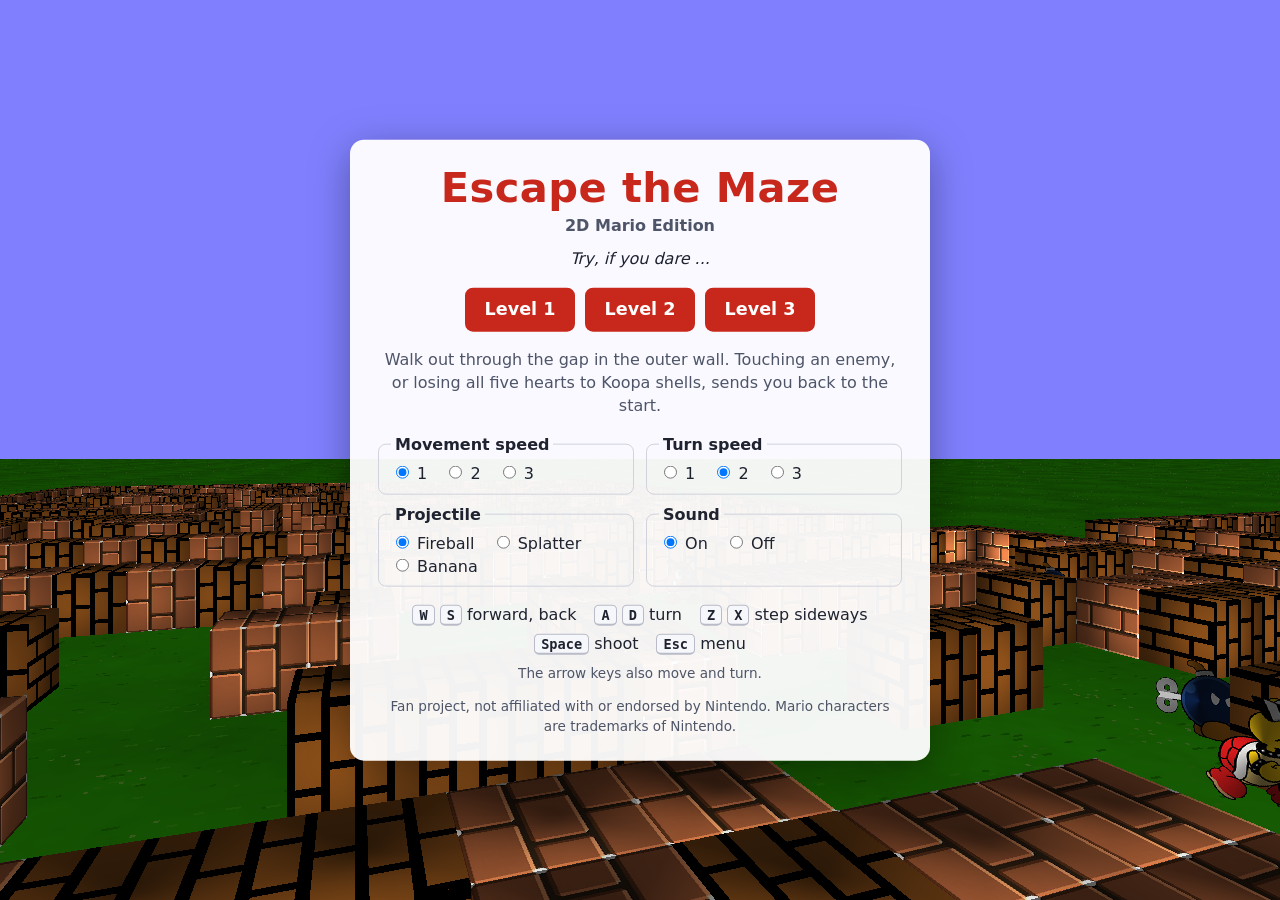
<file: index.html>
<!DOCTYPE html>
<html lang="en">
<head>
	<meta charset="utf-8">
	<meta name="viewport" content="width=device-width, initial-scale=1">
	<title>Escape the Maze</title>
	<meta name="description" content="A first-person Mario-themed maze game in plain WebGL and JavaScript.">
	<link rel="icon" type="image/png" href="assets/brick.png">
	<link rel="stylesheet" href="style.css">

	<!--
	GLSL is the language used for shaders (GL Shader Language)

	Attribute - you specify how to pull the data out of the buffers you supply.
	Buffers - Data loaded onto the GPU (Normally vertex information)

	Uniforms - global variables (in GLSL) that you set before you run the shader program

	Textures - Textures are arrays of data you can randomly access in your shader program.

	Varying - are way for a vertex shader to pass data to the fragmentShader.
	-->
	<script id="2dVertexShader" type="x-shader/x-vertex">
	attribute vec4 a_position;
	attribute vec2 texcord;
	attribute vec3 a_offset;      //world position of a wall cube drawn in a batch, (0, 0, 0) for everything else

	uniform vec3 transform;       //object position
	uniform vec3 rotation;        //object rotation
	uniform float scale;          //sprite size
	uniform vec3 worldLoc;        //camera position
	uniform vec3 worldRotation;   //camera rotation; only y (the heading) is used
	uniform float n;
	uniform float f;
	uniform float r;
	uniform float t;
	uniform bool FaceCam;         //turn the object to face the camera (sprites)

	varying vec2 v_texcord;
	varying vec3 fakenormal;
	varying vec3 v_worldPos;

	vec4 MoveCamera(vec4 pos)
	{
		vec3 cw = cos(worldRotation);
		vec3 sw = sin(worldRotation);
		mat4 translateView = mat4(1.0,0.0,0.0,0.0,
								  0.0,1.0,0.0,0.0,
								  0.0,0.0,1.0,0.0,
								  -1.0*worldLoc.x,-1.0*worldLoc.y,-1.0*worldLoc.z,1.0
								);
		mat4 rotateView = mat4(cw.y,0.0,-1.0*sw.y,0.0,
								0.0,1.0,0.0,0.0,
								sw.y,0.0,cw.y,0.0,
								0.0,0.0,0.0,1.0);
		return rotateView*translateView*pos;
	}

	vec4 ApplyProjection(vec4 pos)
	{
		mat4 ComplexPerspective = mat4(
									n/r, 0.0,0.0,0.0,
									0.0, n/t,0.0,0.0,
									0.0,0.0,-1.0*(f+n)/(f-n),-1.0,
									0.0,0.0,-2.0*f*n/(f-n),0.0
									);
		return ComplexPerspective*pos;
	}

	vec4 PositionObject(vec4 pos)
	{
		mat4 translateM = mat4(1.0,0.0,0.0,0.0,
					   0.0,1.0,0.0,0.0,
					   0.0,0.0,1.0,0.0,
					   transform.x,transform.y,transform.z,1.0);
		return translateM*pos;
	}

	vec4 LookAt(vec3 F, vec3 U, vec4 pos)
	{
		vec3 R = cross(F,U);
		mat4 LookAt = mat4(R.x,R.y,R.z,0.0,
							U.x,U.y,U.z,0.0,
							F.x,F.y,F.z,0.0,
							0.0,0.0,0.0,1.0);
		return LookAt*pos;
	}

	//Use a function to Rotate the object
	vec4 RotateObject(vec4 pos)
	{
		vec3 c = cos(rotation);
		vec3 s = sin(rotation);
		//Matrices are entered column first.
		mat4 rotateX = mat4(1.0,0.0,0.0,0.0,
							0.0,c.x,s.x,0.0,
							0.0,-1.0*s.x,c.x,0.0,
							0.0,0.0,0.0,1.0);
		mat4 rotateY = mat4(c.y,0.0,-1.0*s.y,0.0,
							0.0,1.0,0.0,0.0,
							s.y,0.0,c.y,0.0,
							0.0,0.0,0.0,1.0);
		mat4 rotateZ = mat4(c.z,s.z,0.0,0.0,
							-1.0*s.z,c.z,0.0,0.0,
							0.0,0.0,1.0,0.0,
							0.0,0.0,0.0,1.0);
		return rotateX*rotateY*rotateZ*pos;
	}

	void main()
	{
		//"Fake normals": the direction of the vertex from the object's centre, so cubes and
		//sprites are shaded like rounded shapes. The ground is the only large object; it faces up.
		if(length(a_position)<5.0)
		{
			fakenormal = RotateObject(a_position).xyz;
		}
		else
		{
			fakenormal = vec3(0.0,1.0,0.0);
		}
		vec4 worldSpace = vec4(0.0,0.0,0.0,1.0);
		if(FaceCam)
		{
			vec3 F = normalize(worldLoc - transform);
			vec3 U = vec3(0.0,1.0,0.0);
			worldSpace = PositionObject(LookAt(F,U,vec4(a_position.xyz*scale,1.0)));
		}
		else
		{
			worldSpace = PositionObject(RotateObject(a_position)) + vec4(a_offset,0.0);
		}
		v_worldPos = worldSpace.xyz;
		v_texcord = texcord;
		gl_Position = ApplyProjection(MoveCamera(worldSpace));
	}
	</script>
	<script id="2dFragmentShader" type="x-shader/x-fragment">
	//Fragment shaders do not have a default precision, so we have to set it.
	#ifdef GL_FRAGMENT_PRECISION_HIGH
	precision highp float;
	#else
	precision mediump float;
	#endif

	uniform sampler2D sampler;
	uniform vec3 lights[10];      //point lights, all in the first maze

	varying vec2 v_texcord;
	varying vec3 fakenormal;
	varying vec3 v_worldPos;

	void main()
	{
		vec4 tempColor = texture2D(sampler,v_texcord);
		//Only fully opaque texels are drawn; everything else is see-through.
		if(tempColor.a<1.0)
		{
			discard;
		}
		vec3 normal = normalize(fakenormal);
		float ambient = .3;
		float d_light = max(dot(normal,normalize(vec3(30,5,30)))*.3,0.0);
		float p_light = 0.0;
		for(int i = 0; i < 10; i++)
		{
			vec3 surfaceToLight = lights[i] - v_worldPos;
			p_light += max(dot(normal,normalize(surfaceToLight))*2.0/length(surfaceToLight),0.0);
		}
		gl_FragColor = vec4(tempColor.rgb*(p_light+d_light+ambient),1);
	}
	</script>
</head>

<body>
	<div id="container">
		<canvas id="myCanvas" tabindex="-1">Your browser does not support canvas.</canvas>

		<div id="hud" hidden>
			<div class="hud-bar">
				<span id="levelLabel">Level 1</span>
				<span id="hp" class="hearts" role="img" aria-label="Health 5 of 5"></span>
				<button id="backToTitleMenu" type="button">Menu <kbd>Esc</kbd></button>
			</div>
			<p id="result" role="status"></p>
		</div>

		<div id="levelComplete" class="panel" hidden>
			<h2 id="completeTitle">Level completed!</h2>
			<p id="completeText"></p>
			<div class="buttons">
				<button id="nextLevel" type="button">Next level <kbd>Enter</kbd></button>
				<button id="completeMenu" type="button">Title menu <kbd>Esc</kbd></button>
			</div>
		</div>

		<div id="titleMenu" class="panel">
			<h1>Escape the Maze</h1>
			<p class="subtitle">2D Mario Edition</p>
			<p id="tagline">Try, if you dare ...</p>
			<p id="touchNotice" class="notice" hidden>Keyboard required. This game is played with the keys listed below, so open it on a computer.</p>
			<p id="status" class="notice">Loading&hellip;</p>
			<div class="buttons levels">
				<button id="buttonLevel1" type="button" disabled>Level 1</button>
				<button id="buttonLevel2" type="button" disabled>Level 2</button>
				<button id="buttonLevel3" type="button" disabled>Level 3</button>
			</div>
			<p class="goal">Walk out through the gap in the outer wall. Touching an enemy, or losing all five hearts to Koopa shells, sends you back to the start.</p>
			<div class="options">
				<fieldset>
					<legend>Movement speed</legend>
					<label><input type="radio" id="movement_1" name="movement_speed" value="0.25" checked> 1</label>
					<label><input type="radio" id="movement_2" name="movement_speed" value="0.35"> 2</label>
					<label><input type="radio" id="movement_3" name="movement_speed" value="0.45"> 3</label>
				</fieldset>
				<fieldset>
					<legend>Turn speed</legend>
					<label><input type="radio" id="rotation_1" name="rotation_speed" value="0.01"> 1</label>
					<label><input type="radio" id="rotation_2" name="rotation_speed" value="0.05" checked> 2</label>
					<label><input type="radio" id="rotation_3" name="rotation_speed" value="0.1"> 3</label>
				</fieldset>
				<fieldset>
					<legend>Projectile</legend>
					<label><input type="radio" id="Fireball" name="character_projectile" value="1" checked> Fireball</label>
					<label><input type="radio" id="Splatter" name="character_projectile" value="2"> Splatter</label>
					<label><input type="radio" id="Banana" name="character_projectile" value="3"> Banana</label>
				</fieldset>
				<fieldset>
					<legend>Sound</legend>
					<label><input type="radio" id="sound_on" name="sound" value="on" checked> On</label>
					<label><input type="radio" id="sound_off" name="sound" value="off"> Off</label>
				</fieldset>
			</div>
			<ul class="controls">
				<li><kbd>W</kbd> <kbd>S</kbd> forward, back</li>
				<li><kbd>A</kbd> <kbd>D</kbd> turn</li>
				<li><kbd>Z</kbd> <kbd>X</kbd> step sideways</li>
				<li><kbd>Space</kbd> shoot</li>
				<li><kbd>Esc</kbd> menu</li>
			</ul>
			<p class="small">The arrow keys also move and turn.</p>
			<p class="small legal">Fan project, not affiliated with or endorsed by Nintendo. Mario characters are trademarks of Nintendo.</p>
		</div>
	</div>

	<script src="webgl_interface.js"></script>
	<script src="textures.js"></script>
	<script src="sounds.js"></script>
	<script src="BasicGameObject.js"></script>
	<script src="maze.js"></script>
	<script src="main.js"></script>
</body>
</html>
</file>
<file: style.css>
:root {
	--sky: #8080ff;
	--red: #c8281c;
	--red-dark: #9e1d14;
	--ink: #1f2330;
	--muted: #4e5568;
	--panel: rgba(255, 255, 255, 0.95);
	font-family: system-ui, -apple-system, "Segoe UI", Roboto, Helvetica, Arial, sans-serif;
	color: var(--ink);
}

* {
	box-sizing: border-box;
}

[hidden] {
	display: none !important;
}

html,
body {
	margin: 0;
	height: 100%;
	background: var(--sky);
	overflow: hidden;
}

#container {
	position: fixed;
	inset: 0;
}

#myCanvas {
	display: block;
	width: 100%;
	height: 100%;
	outline: none;
}

.panel {
	position: absolute;
	top: 50%;
	left: 50%;
	transform: translate(-50%, -50%);
	width: min(580px, calc(100% - 32px));
	max-height: calc(100% - 32px);
	overflow-y: auto;
	padding: 24px 28px;
	background: var(--panel);
	border-radius: 14px;
	box-shadow: 0 10px 40px rgba(0, 0, 0, 0.35);
	text-align: center;
	line-height: 1.45;
}

h1,
h2 {
	margin: 0;
	color: var(--red);
	line-height: 1.15;
}

h1 {
	font-size: clamp(1.8rem, 6vw, 2.6rem);
	letter-spacing: 0.01em;
}

h2 {
	font-size: 1.8rem;
}

.subtitle {
	margin: 2px 0 0;
	font-weight: 600;
	color: var(--muted);
}

#tagline {
	margin: 10px 0 0;
	font-style: italic;
}

.notice {
	margin: 14px 0 0;
	padding: 8px 12px;
	border-radius: 8px;
	background: #fff4cc;
}

.notice.error {
	background: #ffe1de;
	color: var(--red-dark);
}

.buttons {
	display: flex;
	flex-wrap: wrap;
	justify-content: center;
	gap: 10px;
	margin-top: 18px;
}

button {
	font: inherit;
	font-weight: 600;
	padding: 9px 18px;
	border: 0;
	border-radius: 8px;
	background: var(--red);
	color: #fff;
	cursor: pointer;
}

button:hover:not(:disabled) {
	background: var(--red-dark);
}

button:focus-visible {
	outline: 3px solid #3355ff;
	outline-offset: 2px;
}

button:disabled {
	background: #b9b9c4;
	cursor: wait;
}

.levels button {
	min-width: 110px;
	font-size: 1.1rem;
}

.goal {
	margin: 16px 0 0;
	color: var(--muted);
}

.options {
	display: grid;
	grid-template-columns: repeat(auto-fit, minmax(230px, 1fr));
	gap: 8px 12px;
	margin-top: 16px;
	text-align: left;
}

fieldset {
	margin: 0;
	padding: 6px 12px 8px;
	border: 1px solid #d0d3dc;
	border-radius: 8px;
}

legend {
	padding: 0 4px;
	font-weight: 600;
}

fieldset label {
	margin-right: 12px;
	white-space: nowrap;
	cursor: pointer;
}

.controls {
	display: flex;
	flex-wrap: wrap;
	justify-content: center;
	gap: 6px 18px;
	margin: 16px 0 0;
	padding: 0;
	list-style: none;
}

kbd {
	display: inline-block;
	min-width: 1.6em;
	padding: 1px 6px;
	border: 1px solid #b9bcc8;
	border-bottom-width: 2px;
	border-radius: 5px;
	background: #f6f7fa;
	color: var(--ink);
	font: 600 0.85em ui-monospace, SFMono-Regular, Menlo, Consolas, monospace;
	text-align: center;
}

button kbd {
	margin-left: 4px;
	border-color: rgba(255, 255, 255, 0.6);
	background: rgba(255, 255, 255, 0.2);
	color: #fff;
}

.small {
	margin: 8px 0 0;
	font-size: 0.85rem;
	color: var(--muted);
}

.legal {
	margin-top: 14px;
}

#hud {
	position: absolute;
	top: 0;
	left: 0;
	right: 0;
	padding: 12px 16px;
	pointer-events: none;
	color: #fff;
	text-shadow: 0 1px 3px rgba(0, 0, 0, 0.8);
}

.hud-bar {
	display: flex;
	align-items: center;
	gap: 18px;
	font-size: 1.15rem;
	font-weight: 700;
}

.hearts {
	color: #ff4d4d;
	font-size: 1.5rem;
	letter-spacing: 2px;
}

#backToTitleMenu {
	margin-left: auto;
	pointer-events: auto;
	padding: 6px 12px;
	font-size: 0.95rem;
	text-shadow: none;
}

#result {
	margin: 10px 0 0;
	text-align: center;
	font-size: 1.3rem;
	font-weight: 700;
}

#levelComplete {
	width: min(420px, calc(100% - 32px));
}

#completeText {
	margin: 10px 0 0;
}
</file>
